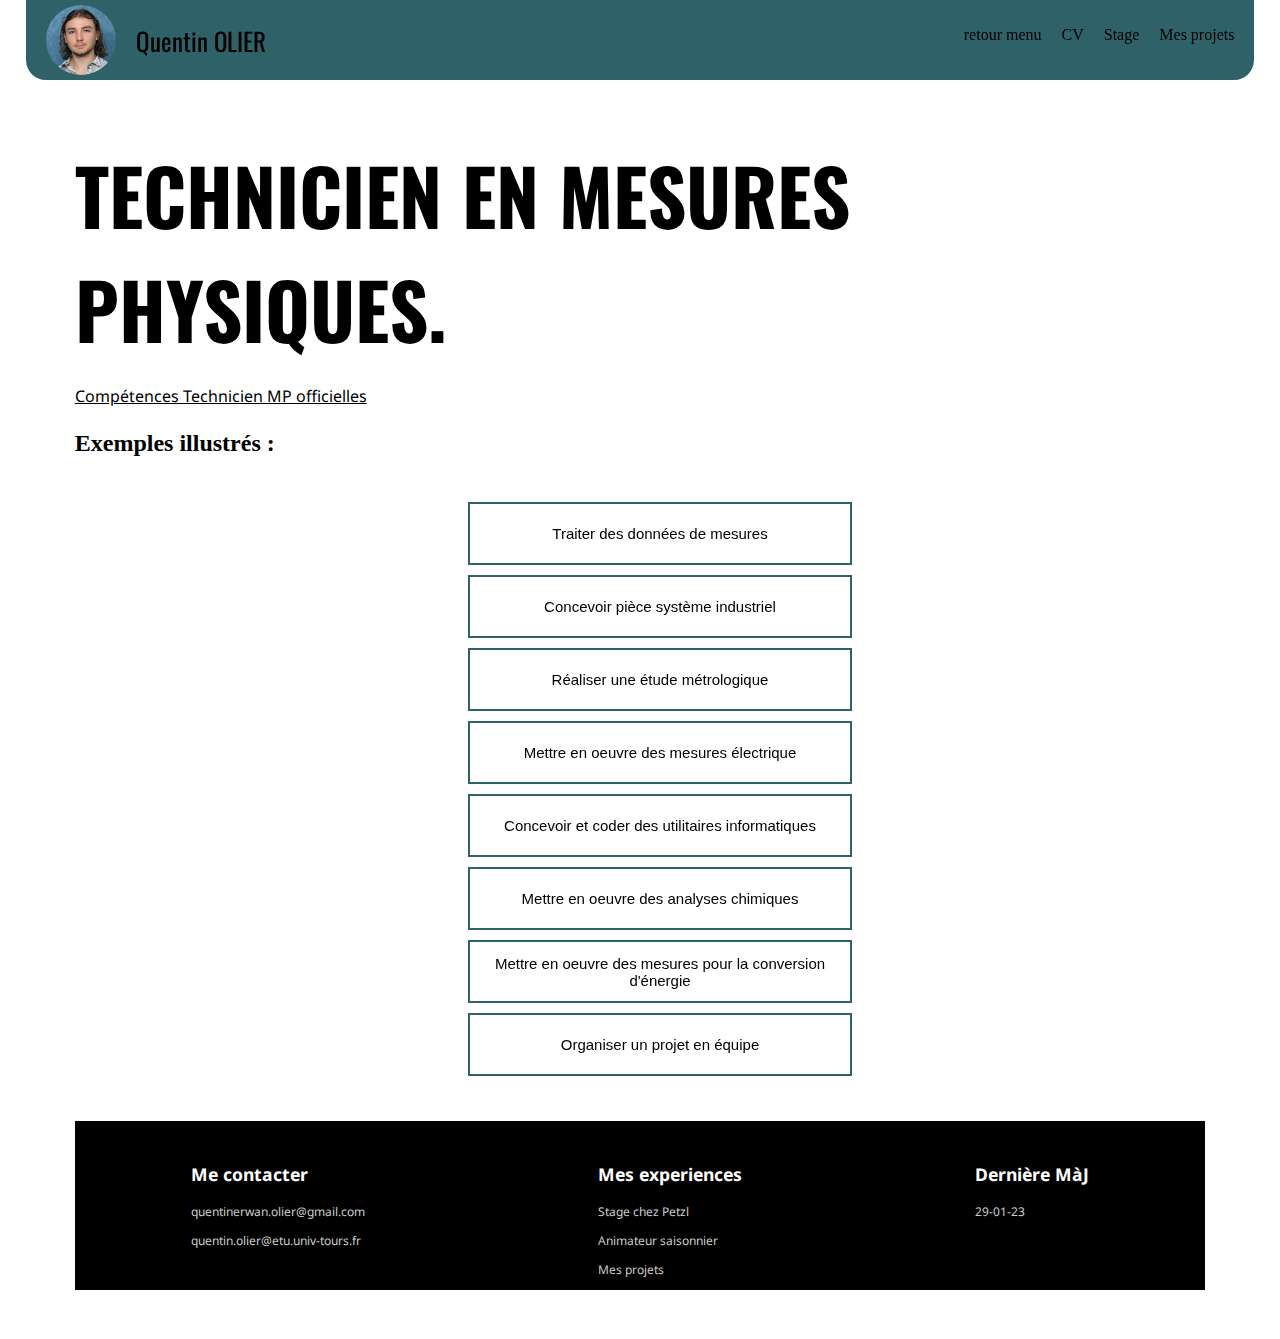
<file: Competences_tech_mp - Copie.html>
<!DOCTYPE html>
<html lang="fr">
    <head>
        <meta name="viewport" content="width=device-width, initial-scale=1.0">
        <title>Portfolio Quentin OLIER</title>
        <link rel="stylesheet" href="css/style.css">
        <script src="./popup.js" defer></script>
        <meta charset="UTF-8">
        <meta http-equiv="X-UA-Compatible" content="IE=edge">
        <!-- Swiper CSS -->
        <link rel="stylesheet" href="css/swiper-bundle.min.css">    
        <link rel="shortcut icon" type="image/jpg" href="images/pp3.jpg"/>        
    </head>

    
    <body>
        <nav>
            <div class="profil">
                <img src="images/pp.jpg" alt="photo de profil"/></img>
                <h1>Quentin OLIER</h1>
            </div>
            
            <ul>
                <a href="index.html"><li>retour menu</li></a>
                <a href="images/CV-Petzl.pdf"><li>CV</li></a>
                <a ><li>Stage</li></a>
                <a href=""><li>Mes projets 
                    <ul class="menu-projet">
                        <a href="Projet1.html"><li>Projet 1</li></a>
                        <a href="Projet2.html"><li>Projet 2</li></a>
                        <a href="Projet3.html"><li>Projet 3</li></a>
                    </ul>
                </li></a>

            </ul>
        </nav>
        <nav2>
            <img src="images/menu-button.jpg" alt="barre nav mobile" class="menu-nav-mobil">
            <div  class="nav-link">   
                <ul>
                    <a href="index.html"><li>Retour menu</li></a>
                    <a href="images/CV-Petzl.pdf"><li>CV</li></a>
                    <a href=""><li>Mes projets 
                        <ul class="menu-projet">
                            <a href="Projet1.html"><li>-Projet 1</li></a>
                            <a href="Projet2.html"><li>-Projet 2</li></a>
                            <a href="Projet3.html"><li>-Projet 3</li></a>
                        </ul>                    
                    </li></a>
                </ul>
            </div>
        </nav2>
        <section class="page-content">
            <header>
                <h1>Technicien en Mesures Physiques.</h1>
                <p><a href="images/Competences_MP.pdf"> <u>Compétences Technicien MP officielles</u></a></p>
                <h2>Exemples illustrés : </h2>
                </header>
                <div class="button-competence">
                <button data-popup-ref="monPopup">Traiter des données de mesures</button>
                <button data-popup-ref="monPopup2">Concevoir pièce système industriel</button>
                <button data-popup-ref="monPopup3">Réaliser une étude métrologique</button>
                <button data-popup-ref="monPopup4">Mettre en oeuvre des mesures électrique</button>
                <button data-popup-ref="monPopup5">Concevoir et coder des utilitaires informatiques</button>
                <button data-popup-ref="monPopup6">Mettre en oeuvre des analyses chimiques</button>
                <button data-popup-ref="monPopup7">Mettre en oeuvre des mesures pour la conversion d'énergie</button>
                <button data-popup-ref="monPopup8">Organiser un projet en équipe</button>
                </div>

                <div class="popup" data-popup-id="monPopup">
                    <div class="popup-content">
                      <div class="popup-header">
                        <div class="title">Traiter des données de mesures</div>
                        <span class="btn-close" data-dismiss-popup> &times; </span>
                      </div>
                      <div class="popup-body">
                        <h1>Programmation sous R</h1>
                        <p>CR du TP Exam métrologie rédigé sous R et markdown.
                          Traitement statistique de données et CR automatiquement édité sur une page HTML avec sommaire automatique. Calcul de régréssion linéaire, Incertitudes, résidus etc...
                        </p>
                        <img src="/images/CR_TP_exam_metro.png" width=100%>
                        <h1>Traitement de données sous Excel</h1>
                        <p>Tracer de la concentration en fonction de la viscosité pour déterminer la zone utile d'un liquide de rinçage pour lave-vaisselle</p>
                        <img src="/images/Zone utile liquide de rinçage.png" width=100%>
                      </div>
                    </div>
                  </div>

                  <div class="popup" data-popup-id="monPopup2">
                    <div class="popup-content">
                      <div class="popup-header">
                        <div class="title">Concevoir pièce système industriel</div>
                        <span class="btn-close" data-dismiss-popup> &times; </span>
                      </div>
                      <div class="popup-body">
                        <h1>Projet 3 - Spectromètre</h1>
                        <p>Modelisation du spectromètre avant découpe laser du boitier.</p>
                        <img src="/images/Portfolio- OLIER Quentin.png" width=100%>
                        <h1>Conception assistée par ordinateur</h1>
                        <p>Conception assitée par ordinateur d'un circuit imprimé pour le projet 3. Insertion d'un bouton, led et résistances</p>
                        <img src="/images/CAO.jpg" width=100%>
                      </div>
                    </div>
                  </div>

                  <div class="popup" data-popup-id="monPopup3">
                    <div class="popup-content">
                      <div class="popup-header">
                        <div class="title">Réaliser une étude métrologique</div>
                        <span class="btn-close" data-dismiss-popup> &times; </span>
                      </div>
                      <div class="popup-body">
                        <h1>Projet 3</h1>
                        <p>Etude métrologique des capteurs (en cours)</p>
                        <!--<img src="/images/" width=100%>-->
                        <h1>Test statistiques TP Exam métro</h1>
                        <p>Test de vérification linéarité d'une droite avec la répartitions des résidus codé sur R. Autres test sur R : Shapiro-Whilk; Levene; Bartlett; comparaison de moyennes de Student </p>
                        <img src="/images/Residus.png" width=100%>
                      </div>
                    </div>
                  </div>

                  <div class="popup" data-popup-id="monPopup4">
                    <div class="popup-content">
                      <div class="popup-header">
                        <div class="title">Mettre en oeuvre des mesures électrique</div>
                        <span class="btn-close" data-dismiss-popup> &times; </span>
                      </div>
                      <div class="popup-body">
                        <h1>Traitement de signal</h1>
                        <p>Montage électrique de 2 A0 et 2 filtyre passe-bas pour traiter un signal et optimser son utilisation.

                        </p>
                        <img src="/images/AOs+filtres.jpg" width=100%>
                        <h1>Environnement Panneau solaire</h1> 
                        <p>CR TP</p>
                        <!--<img src="/images/" width=100%>-->
                      </div>
                    </div>
                  </div>

                  <div class="popup" data-popup-id="monPopup5">
                    <div class="popup-content">
                      <div class="popup-header">
                        <div class="title">Concevoir et coder des utilitaires informatiques</div>
                        <span class="btn-close" data-dismiss-popup> &times; </span>
                      </div>
                      <div class="popup-body">
                        <h1>Projet 3 - Spectromètre : commande</h1>
                        <p>Interface de commande et réception des résultats: codé en python et exporter sous la forme d'un logiciel en .exe</p>
                        <img src="/images/logiciel.png" width=100%>
                        <h1>Tracé de diagramme de BODE Automatique</h1>
                        <p>Tracer de Diagramme de BODE via LabView et pilotage d'un GBF et Oscilloscope. Répondre à un chaier des charges aevc les attentes du client : sous-VI, interface graphique</p>
                        <img src="/images/Labview.jpg" width=100%>
                      </div>
                    </div>
                  </div>

                  <div class="popup" data-popup-id="monPopup6">
                    <div class="popup-content">
                      <div class="popup-header">
                        <div class="title">Mettre en oeuvre des analyses chimiques</div>
                        <span class="btn-close" data-dismiss-popup> &times; </span>
                      </div>
                      <div class="popup-body">
                        <h1>Projet 3 - Spectromètre : Dosage nitrites</h1>
                        <p>Analyses des ions nitrites dans l'eau de la LOIRE. Concentrations faible dosage par colorimetrie indirecte. Utilisation de réactif de Griess.</p>
                        <img src="/images/Gamme_nitrites.jpg" width=100%>
                        <h1>Rédaction protocole dosage des ions nitrates</h1>
                        <p>En s'appuyant sur la norme ISO 7890-3:1988. Nous avons rédiger un protocole de mesure pour évaluer la concentration en ions nitrates dans la LOIRE. Puis nous avons tester ce protocle pour construire une gamme d'étalonnage. </p>
                        <img src="/images/dosage_nitrates.png" width=100%>
                      </div>
                    </div>
                  </div>

                  <div class="popup" data-popup-id="monPopup7">
                    <div class="popup-content width=100%></div>tent">
                      <div class="popup-header">
                        <div class="title">Mettre en oeuvre des mesures pour la conversion d'énergie</div>
                        <span class="btn-close" data-dismiss-popup> &times; </span>
                      </div>
                      <div class="popup-body">
                        <h1>Projet éolien</h1>
                        <p>Présentation d'un projet d'implatation éolien pour un village autonome en énergie. Traitement de données issu de la station méteo de l'aeroport le plus proche. Estimation des couts, impact envrionnemental, rentabilité.</p>
                        <img src="/images/analyse_donnee_vent.png" width=100%>
                        <h1>Stockage de l'énergie</h1>
                        <p>Recharge de batterie 12V avec des panneau solaire. Etude du rendement max selon la disposition.</p>
                        <!--<img src="/images/" width=100%>-->
                      </div> 
                    </div>
                  </div>

                  <div class="popup" data-popup-id="monPopup8">
                    <div class="popup-content">
                      <div class="popup-header">
                        <div class="title">Organiser un projet en équipe</div>
                        <span class="btn-close" data-dismiss-popup> &times; </span>
                      </div>
                      <div class="popup-body">
                        <h1>Projet 3 - Spectromètre</h1>
                        <p>Gestion du projet Spectro actualisé.</p>
                        <img src="/images/management.png" width=100%>
                        <h1>Projet 1 - Balançoire et mesure de position</h1>
                        <p>Organisation prévisionnel du projet avec les dead-lines, contraintes et répartition des tâches</p>
                        <img src="/images/SAE1.8-projet-equipe.jpg" width=100%>
                      </div>
                    </div>
                  </div>

                  <footer>
                    <div class="column">
                        <h3>Me contacter</h3>
                        <p>quentinerwan.olier@gmail.com</p>
                        <p>quentin.olier@etu.univ-tours.fr</p>
                    </div>
                    <div class="column">
                        <h3>Mes experiences</h3>
                        <p>Stage chez Petzl</p>
                        <p>Animateur saisonnier</p>
                        <p>Mes projets</p>
                    </div>
                    <div class="column">
                        <h3>Dernière MàJ</h3>
                        <p>29-01-23</p>
                    </div>
                </footer>
            </body>
</file>
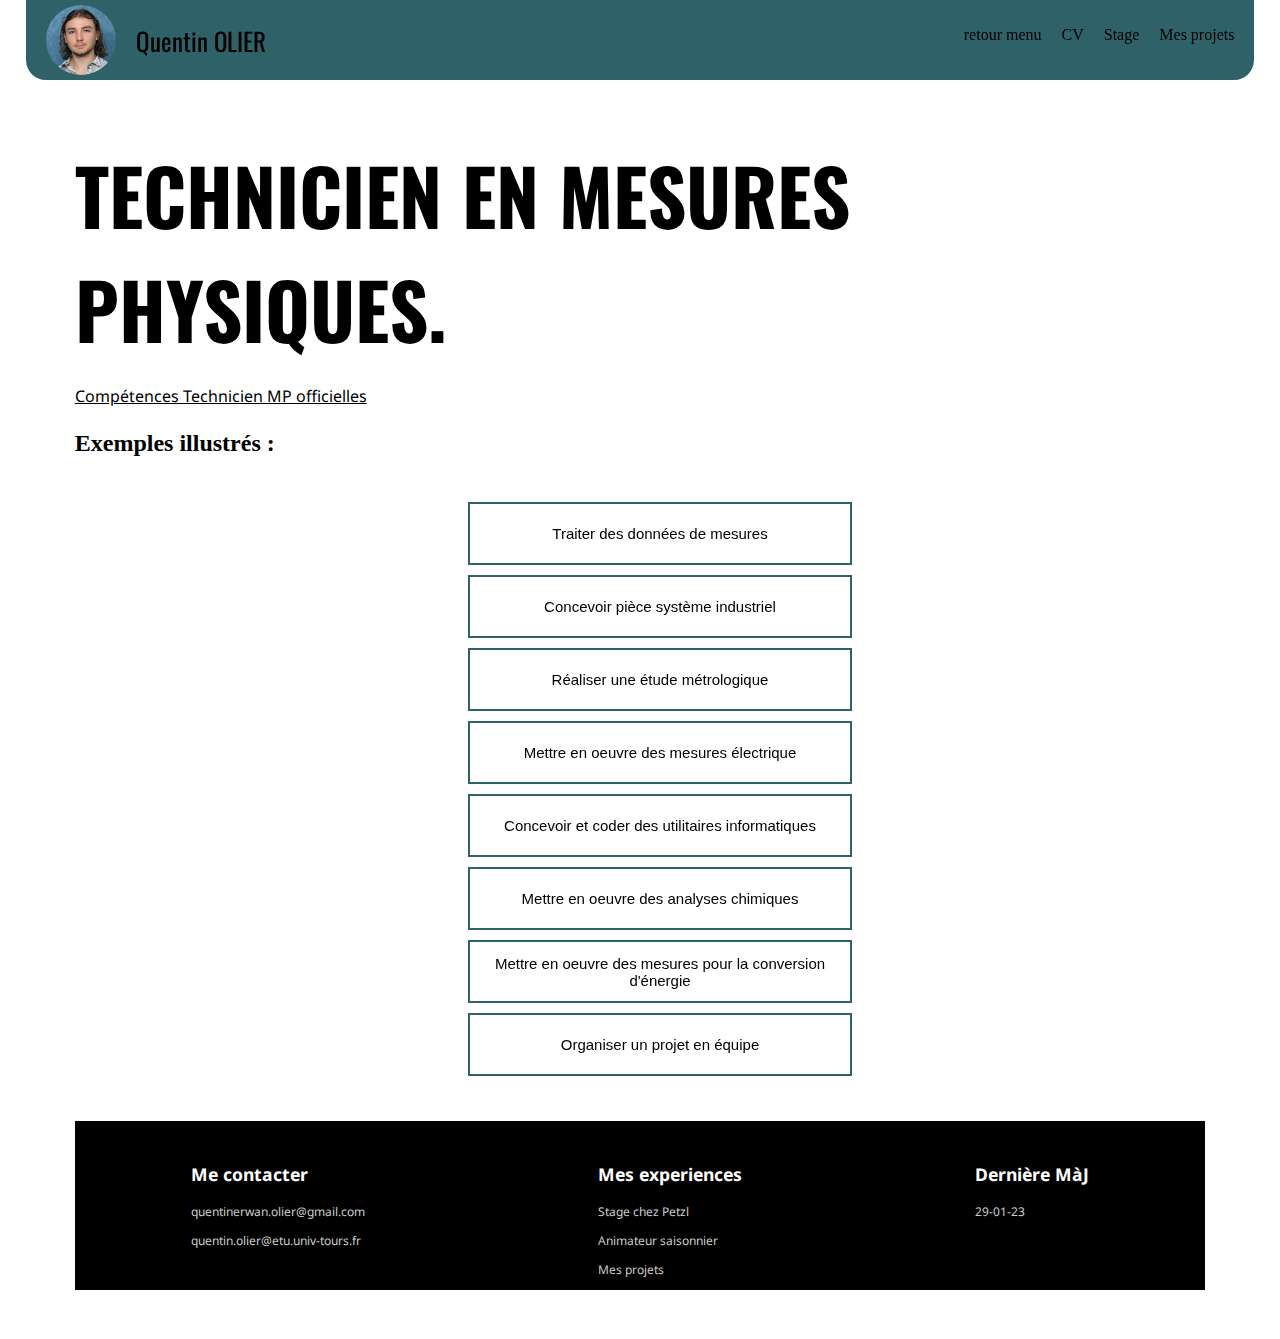
<file: Competences_tech_mp.html>
<!DOCTYPE html>
<html lang="fr">
    <head>
        <meta name="viewport" content="width=device-width, initial-scale=1.0">
        <title>Portfolio Quentin OLIER</title>
        <link rel="stylesheet" href="style.css">
        <script src="./popup.js" defer></script>
        <meta charset="UTF-8">
        <meta http-equiv="X-UA-Compatible" content="IE=edge">
        <!-- Swiper CSS -->
        <link rel="stylesheet" href="css/swiper-bundle.min.css">            
    </head>

    
    <body>
        <nav>
            <div class="profil">
                <img src="images/pp.jpg" alt="photo de profil"/></img>
                <h1>Quentin OLIER</h1>
            </div>
            
            <ul>
                <a href="index.html"><li>retour menu</li></a>
                <a href="images/CV-Petzl.pdf"><li>CV</li></a>
                <a ><li>Stage</li></a>
                <a href=""><li>Mes projets 
                    <ul class="menu-projet">
                        <a href="Projet1.html"><li>Projet 1</li></a>
                        <a href="Projet2.html"><li>Projet 2</li></a>
                        <a href="Projet3.html"><li>Projet 3</li></a>
                    </ul>
                </li></a>

            </ul>
        </nav>
        <nav2>
            <img src="images/menu-button.jpg" alt="barre nav mobile" class="menu-nav-mobil">
            <div  class="nav-link">   
                <ul>
                    <a href="index.html"><li>Retour menu</li></a>
                    <a href="images/CV-Petzl.pdf"><li>CV</li></a>
                    <a href=""><li>Mes projets 
                        <ul class="menu-projet">
                            <a href="Projet1.html"><li>-Projet 1</li></a>
                            <a href="Projet2.html"><li>-Projet 2</li></a>
                            <a href="Projet3.html"><li>-Projet 3</li></a>
                        </ul>                    
                    </li></a>
                </ul>
            </div>
        </nav2>
        <section class="page-content">
            <header>
                <h1>Technicien en Mesures Physiques.</h1>
                <p><a href="images/Competences_MP.pdf"> <u>Compétences Technicien MP officielles</u></a></p>
                <h2>Exemples illustrés : </h2>
                </header>
                <div class="button-competence">
                <button data-popup-ref="monPopup">Traiter des données de mesures</button>
                <button data-popup-ref="monPopup2">Concevoir pièce système industriel</button>
                <button data-popup-ref="monPopup3">Réaliser une étude métrologique</button>
                <button data-popup-ref="monPopup4">Mettre en oeuvre des mesures électrique</button>
                <button data-popup-ref="monPopup5">Concevoir et coder des utilitaires informatiques</button>
                <button data-popup-ref="monPopup6">Mettre en oeuvre des analyses chimiques</button>
                <button data-popup-ref="monPopup7">Mettre en oeuvre des mesures pour la conversion d'énergie</button>
                <button data-popup-ref="monPopup8">Organiser un projet en équipe</button>
                </div>

                <div class="popup" data-popup-id="monPopup">
                    <div class="popup-content">
                      <div class="popup-header">
                        <div class="title">Traiter des données de mesures</div>
                        <span class="btn-close" data-dismiss-popup> &times; </span>
                      </div>
                      <div class="popup-body">
                        <h1>Programmation sous R</h1>
                        <p>CR du TP Exam métrologie rédigé sous R et markdown.
                          Traitement statistique de données et CR automatiquement édité sur une page HTML avec sommaire automatique. Calcul de régréssion linéaire, Incertitudes, résidus etc...
                        </p>
                        <img src="/images/CR_TP_exam_metro.png" width=100%>
                        <h1>Traitement de données sous Excel</h1>
                        <p>Tracer de la concentration en fonction de la viscosité pour déterminer la zone utile d'un liquide de rinçage pour lave-vaisselle</p>
                        <img src="/images/Zone utile liquide de rinçage.png" width=100%>
                      </div>
                    </div>
                  </div>

                  <div class="popup" data-popup-id="monPopup2">
                    <div class="popup-content">
                      <div class="popup-header">
                        <div class="title">Concevoir pièce système industriel</div>
                        <span class="btn-close" data-dismiss-popup> &times; </span>
                      </div>
                      <div class="popup-body">
                        <h1>Projet 3 - Spectromètre</h1>
                        <p>Modelisation du spectromètre avant découpe laser du boitier.</p>
                        <img src="/images/Portfolio- OLIER Quentin.png" width=100%>
                        <h1>TP CAO</h1>
                        <p>Conception assitée par ordinateur d'un circuit imprimé avec AO, résistance, LEDs et alimentation.</p>
                        <img src="/images/SAE1.4-CAO.jpg" width=100%>
                      </div>
                    </div>
                  </div>

                  <div class="popup" data-popup-id="monPopup3">
                    <div class="popup-content">
                      <div class="popup-header">
                        <div class="title">Réaliser une étude métrologique</div>
                        <span class="btn-close" data-dismiss-popup> &times; </span>
                      </div>
                      <div class="popup-body">
                        <h1>Projet 3</h1>
                        <p>Etude métrologique des capteurs</p>
                        <h1>Test statistiques TP Exam métro</h1>
                        <p>test résidus</p>
                      </div>
                    </div>
                  </div>

                  <div class="popup" data-popup-id="monPopup4">
                    <div class="popup-content">
                      <div class="popup-header">
                        <div class="title">Mettre en oeuvre des mesures électrique</div>
                        <span class="btn-close" data-dismiss-popup> &times; </span>
                      </div>
                      <div class="popup-body">
                        <h1>TP Elec AO et flitres</h1>
                        <p>photo montage avec 2 AO et passe bas</p>
                        <h1>TP Environnement Panneau solaire</h1> 
                        <p>CR TP</p>
                      </div>
                    </div>
                  </div>

                  <div class="popup" data-popup-id="monPopup5">
                    <div class="popup-content">
                      <div class="popup-header">
                        <div class="title">Concevoir et coder des utilitaires informatiques</div>
                        <span class="btn-close" data-dismiss-popup> &times; </span>
                      </div>
                      <div class="popup-body">
                        <h1>Projet 3 - Spectromètre</h1>
                        <p>Interface web d'initialisation du programme et retour résultats</p>
                        <h1>Projet LabView</h1>
                        <p>Tracer de Diagramme de BODE via LabView et communication entre instruments</p>
                      </div>
                    </div>
                  </div>

                  <div class="popup" data-popup-id="monPopup6">
                    <div class="popup-content">
                      <div class="popup-header">
                        <div class="title">Mettre en oeuvre des analyses chimiques</div>
                        <span class="btn-close" data-dismiss-popup> &times; </span>
                      </div>
                      <div class="popup-body">
                        <h1>Projet 3 - Spectromètre</h1>
                        <p>Analyses des ions nitrites</p>
                        <h1>Projet environnement</h1>
                        <p>Analyses des ions nitrates</p>
                      </div>
                    </div>
                  </div>

                  <div class="popup" data-popup-id="monPopup7">
                    <div class="popup-content">
                      <div class="popup-header">
                        <div class="title">Mettre en oeuvre des mesures pour la conversion d'énergie</div>
                        <span class="btn-close" data-dismiss-popup> &times; </span>
                      </div>
                      <div class="popup-body">
                        <h1>Projet éolien</h1>
                        <p>Diapo présentation</p>
                        <h1>TP environnement Panneau solaire</h1>
                        <p>TP Recharger des batterie via panneau solaire + onduleur pour alimentation</p>
                      </div>
                    </div>
                  </div>

                  <div class="popup" data-popup-id="monPopup8">
                    <div class="popup-content">
                      <div class="popup-header">
                        <div class="title">Organiser un projet en équipe</div>
                        <span class="btn-close" data-dismiss-popup> &times; </span>
                      </div>
                      <div class="popup-body">
                        <h1>Projet 3 - Spectromètre</h1>
                        <p>Rendu Gestion de projet</p>
                        <h1>Projet 1 - Balançoire et mesure de position</h1>
                        <p>Digramme Ishikawa</p>
                      </div>
                    </div>
                  </div>

                  <footer>
                    <div class="column">
                        <h3>Me contacter</h3>
                        <p>quentinerwan.olier@gmail.com</p>
                        <p>quentin.olier@etu.univ-tours.fr</p>
                    </div>
                    <div class="column">
                        <h3>Mes experiences</h3>
                        <p>Stage chez Petzl</p>
                        <p>Animateur saisonnier</p>
                        <p>Mes projets</p>
                    </div>
                    <div class="column">
                        <h3>Dernière MàJ</h3>
                        <p>29-01-23</p>
                    </div>
                </footer>
            </body>
</file>
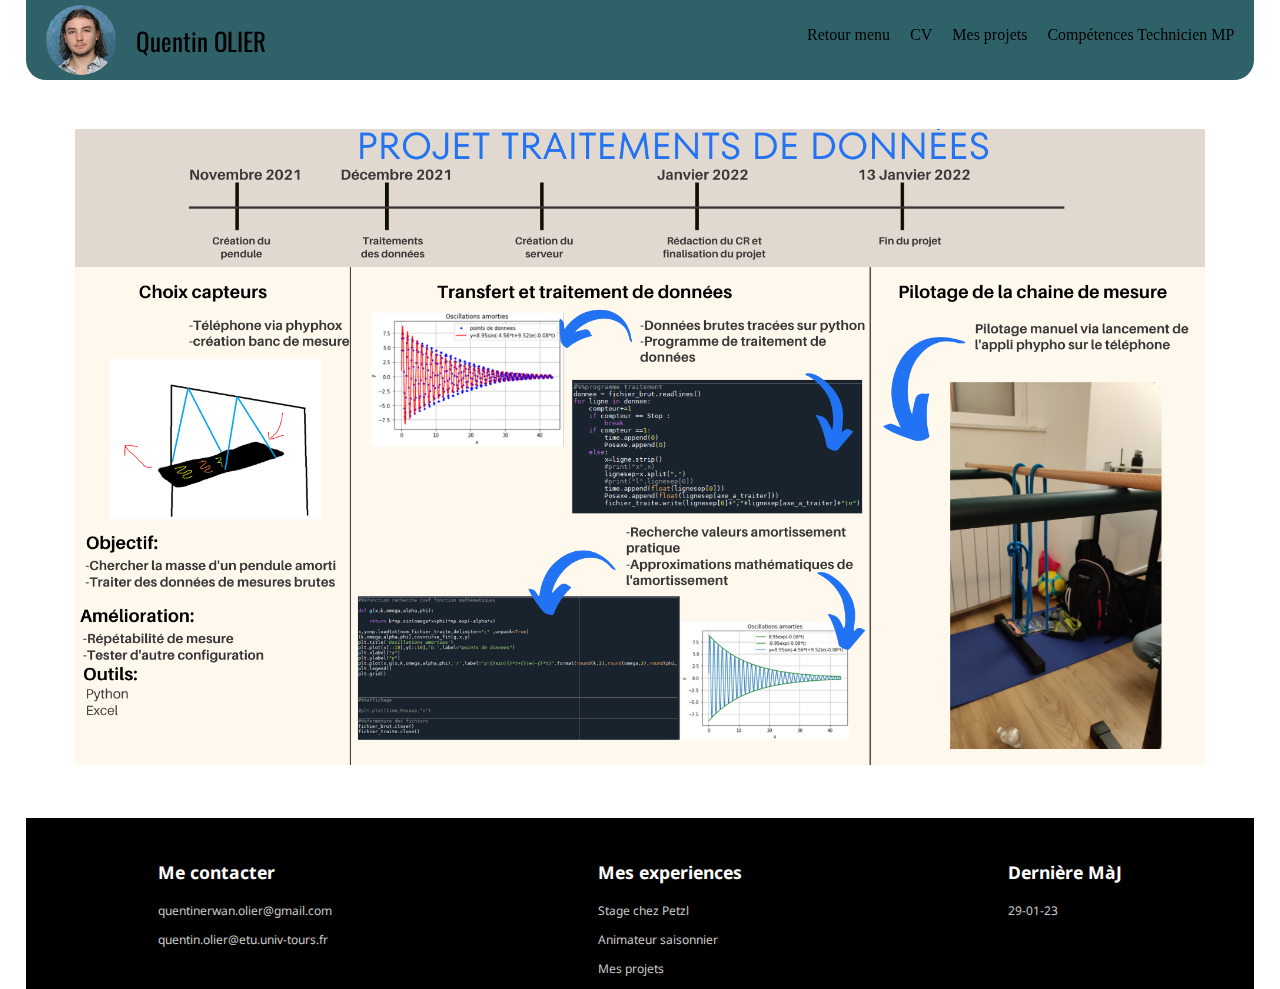
<file: Projet1.html>
<!DOCTYPE html>
<html lang="fr">
    <head>
        <meta name="viewport" content="width=device-width, initial-scale=1.0">
        <title>Projet 1</title>
        <link rel="stylesheet" href="css/style.css">
        <meta charset="UTF-8">
        <meta http-equiv="X-UA-Compatible" content="IE=edge">
        <link rel="shortcut icon" type="image/jpg" href="images/pp3.jpg"/>
    </head>
    <body>
        <nav>
            <div class="profil">
                <img src="images/pp.jpg" alt="photo de profil"/></img>
                <h1>Quentin OLIER</h1>
            </div>
            
            <ul>
                <a href="index.html"><li>Retour menu</li></a>
                <a href="images/CV-Petzl.pdf"><li>CV</li></a>
                <a href=""><li>Mes projets 
                    <ul class="menu-projet">
                        <a href="Projet1.html"><li>Projet 1</li></a>
                        <a href="Projet2.html"><li>Projet 2</li></a>
                        <a href="Projet3.html"><li>Projet 3</li></a>
                    </ul>
                </li></a>
                <a href="Competences_tech_mp.html"><li>Compétences Technicien MP</li></a>
            </ul>
        </nav>
        <nav2>
            <img src="images/menu-button.jpg" alt="barre nav mobile" class="menu-nav-mobil">
            <div  class="nav-link">   
                <ul>
                    <a href="index.html"><li>Retour menu</li></a>
                    <a href="images/CV-Petzl.pdf"><li>CV</li></a>
                    <a href=""><li>Mes projets 
                        <ul class="menu-projet">
                            <a href="Projet1.html"><li>-Projet 1</li></a>
                            <a href="Projet2.html"><li>-Projet 2</li></a>
                            <a href="Projet3.html"><li>-Projet 3</li></a>
                        </ul>                    
                    </li></a>
                    <a href="Competences_tech_mp.html"><li>Compétences Technicien MP</li></a>
                </ul>
            </div>
        </nav2>
        <section class="page-content">
            <section class="presentation-image">
                <img src="images/Portfolio canva- OLIER Quentin/4.png" alt="python" height="auto" width="100%">
            </section> 
        </section>
        <footer>
            <div class="column">
                <h3>Me contacter</h3>
                <p>quentinerwan.olier@gmail.com</p>
                <p>quentin.olier@etu.univ-tours.fr</p>
            </div>
            <div class="column">
                <h3>Mes experiences</h3>
                <p>Stage chez Petzl</p>
                <p>Animateur saisonnier</p>
                <p>Mes projets</p>
            </div>
            <div class="column">
                <h3>Dernière MàJ</h3>
                <p>29-01-23</p>
            </div>
        </footer>
    </body>
    <script>
        const barrenav = document.querySelector(".menu-nav-mobil")
        const navLinks = document.querySelector(".nav-link")
 
        barrenav.addEventListener('click',()=>{
        navLinks.classList.toggle('mobile-menu')
        })
    </script>
</html>
</file>
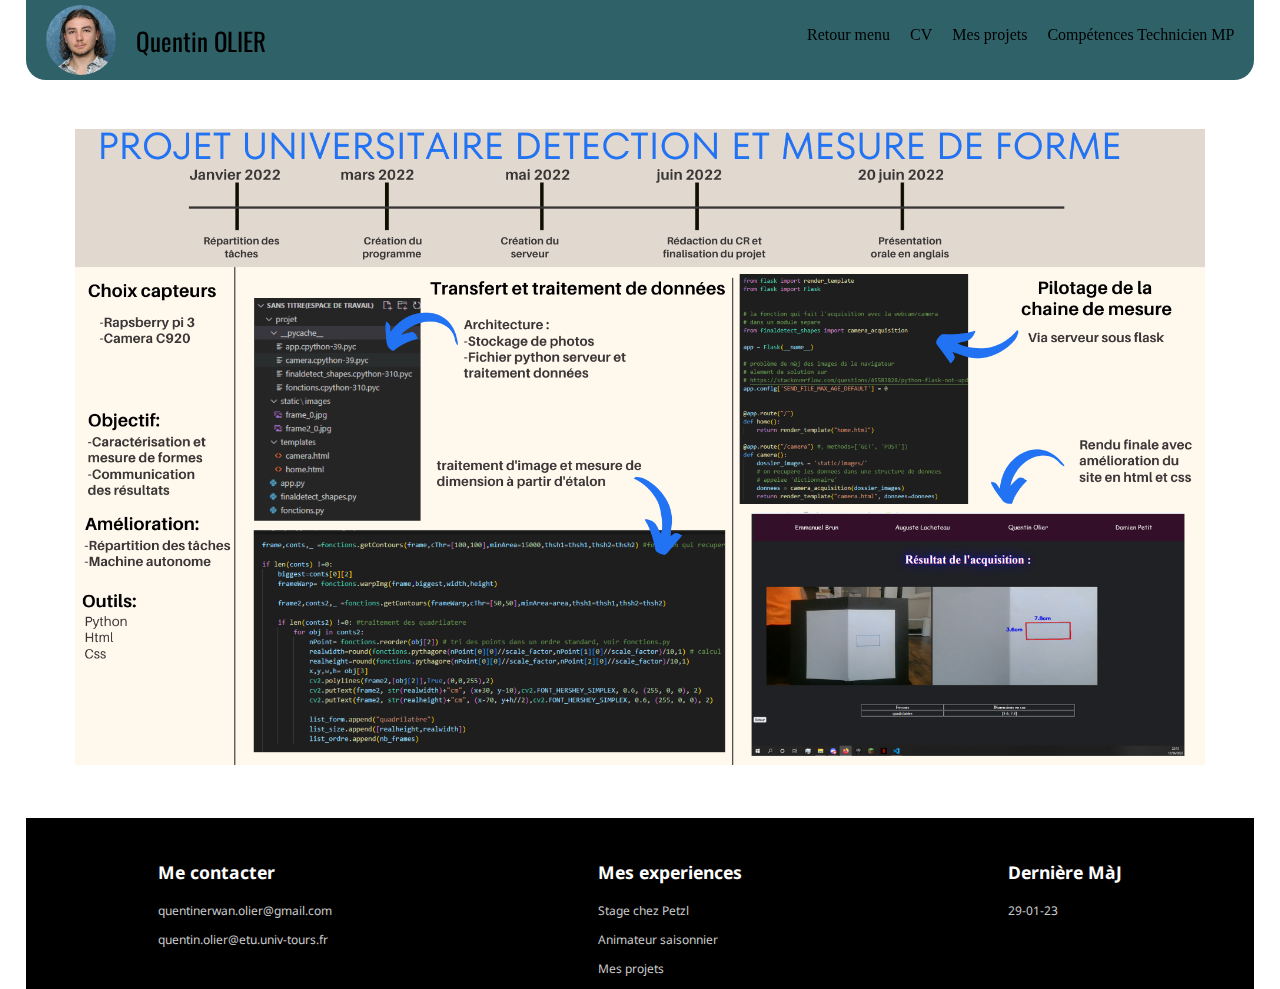
<file: Projet2.html>
<!DOCTYPE html>
<html lang="fr">
    <head>
        <meta name="viewport" content="width=device-width, initial-scale=1.0">
        <title>Projet 2</title>
        <link rel="stylesheet" href="css/style.css">
        <meta charset="UTF-8">
        <meta http-equiv="X-UA-Compatible" content="IE=edge">
        <link rel="shortcut icon" type="image/jpg" href="images/pp3.jpg"/>
    </head>
    <body>
        <nav>
            <div class="profil">
                <img src="images/pp.jpg" alt="photo de profil"/></img>
                <h1>Quentin OLIER</h1>
            </div>
            
            <ul>
                <a href="index.html"><li>Retour menu</li></a>
                <a href="images/CV-Petzl.pdf"><li>CV</li></a>
                <a href=""><li>Mes projets 
                    <ul class="menu-projet">
                        <a href="Projet1.html"><li>Projet 1</li></a>
                        <a href="Projet2.html"><li>Projet 2</li></a>
                        <a href="Projet3.html"><li>Projet 3</li></a>
                    </ul>
                </li></a>
                <a href="Competences_tech_mp.html"><li>Compétences Technicien MP</li></a>
            </ul>
        </nav>
        <nav2>
            <img src="images/menu-button.jpg" alt="barre nav mobile" class="menu-nav-mobil">
            <div  class="nav-link">   
                <ul>
                    <a href="index.html"><li>Retour menu</li></a>
                    <a href="images/CV-Petzl.pdf"><li>CV</li></a>
                    <a href=""><li>Mes projets 
                        <ul class="menu-projet">
                            <a href="Projet1.html"><li>-Projet 1</li></a>
                            <a href="Projet2.html"><li>-Projet 2</li></a>
                            <a href="Projet3.html"><li>-Projet 3</li></a>
                        </ul>                    
                    </li></a>
                    <a href="Competences_tech_mp.html"><li>Compétences Technicien MP</li></a>
                </ul>
            </div>
        </nav2>
        <section class="page-content">
 
            <section class="presentation-image">
                <img src="images/Portfolio canva- OLIER Quentin/3.png" alt="python" height="auto" width="100%">
            </section> 
        </section>
        <footer>
            <div class="column">
                <h3>Me contacter</h3>
                <p>quentinerwan.olier@gmail.com</p>
                <p>quentin.olier@etu.univ-tours.fr</p>
            </div>
            <div class="column">
                <h3>Mes experiences</h3>
                <p>Stage chez Petzl</p>
                <p>Animateur saisonnier</p>
                <p>Mes projets</p>
            </div>
            <div class="column">
                <h3>Dernière MàJ</h3>
                <p>29-01-23</p>
            </div>
        </footer>
    </body>
    <script>
        const barrenav = document.querySelector(".menu-nav-mobil")
        const navLinks = document.querySelector(".nav-link")
 
        barrenav.addEventListener('click',()=>{
        navLinks.classList.toggle('mobile-menu')
        })
    </script>
</html>
</file>
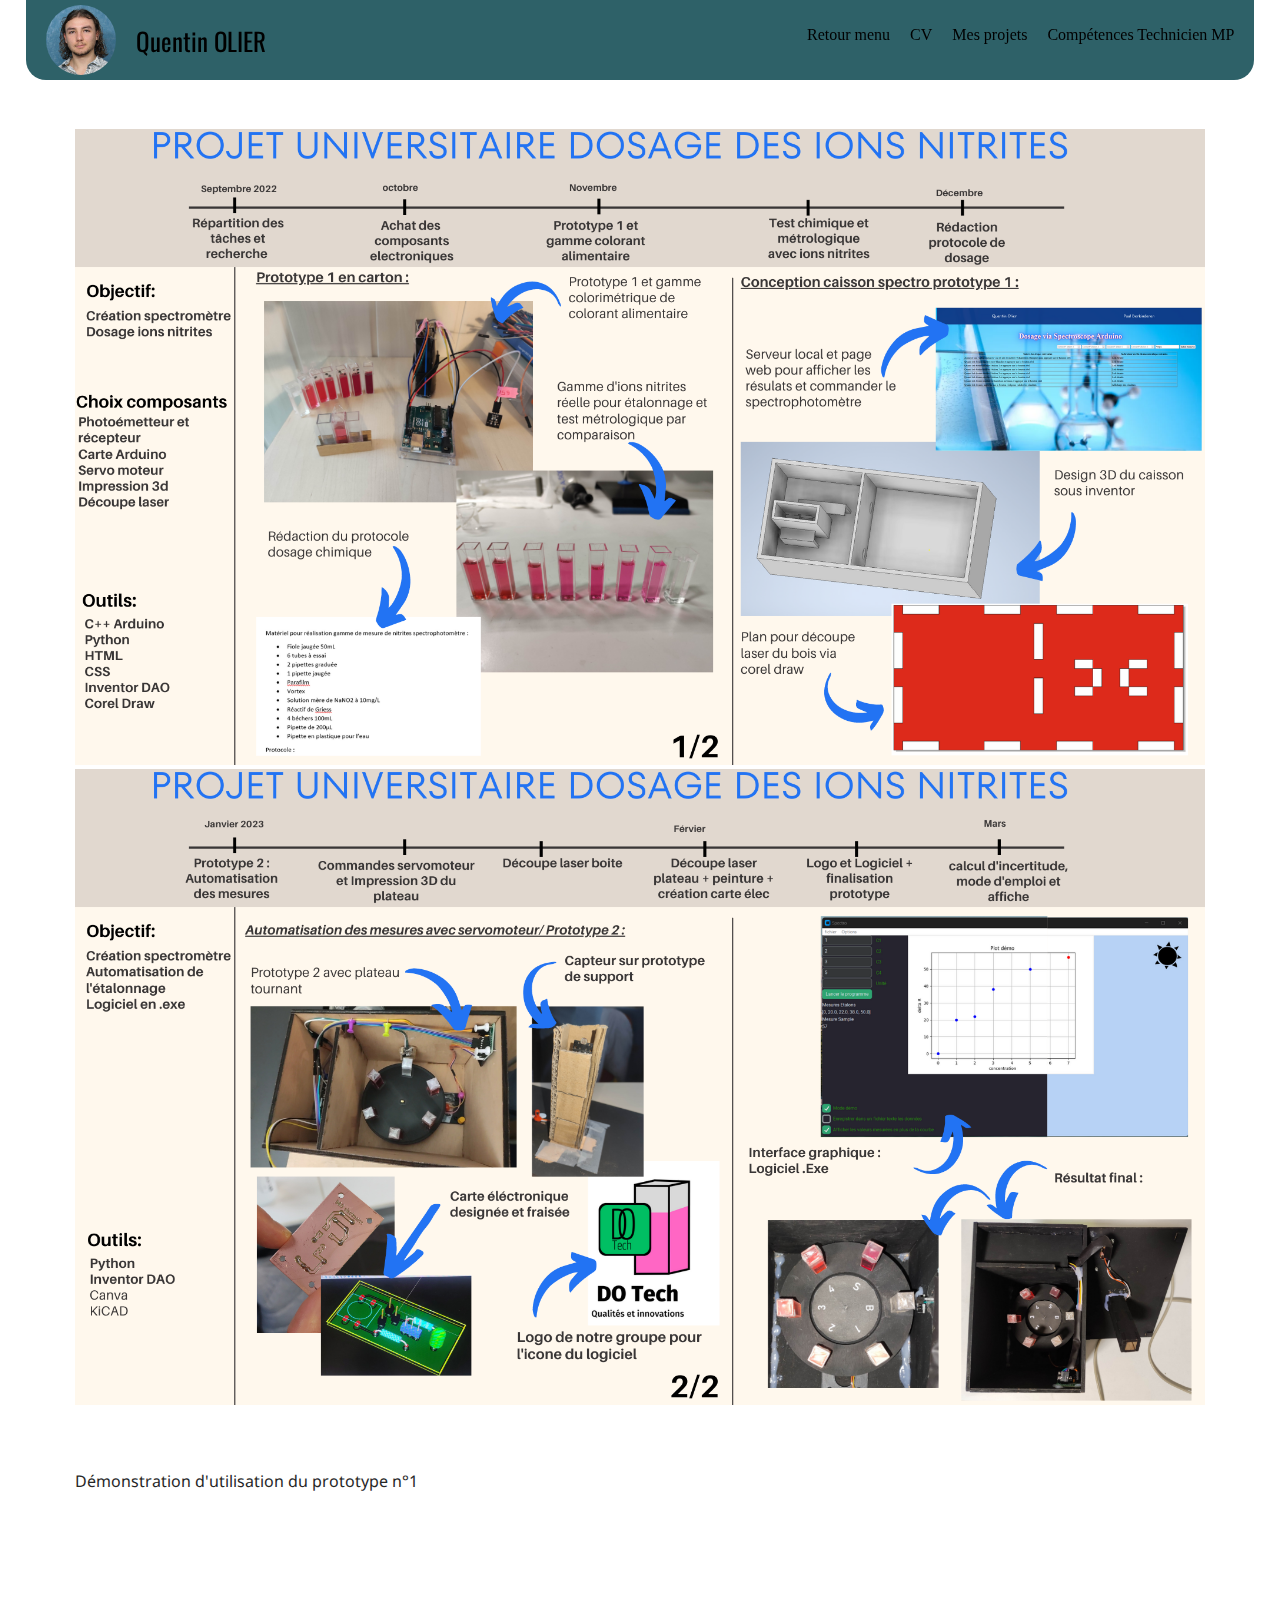
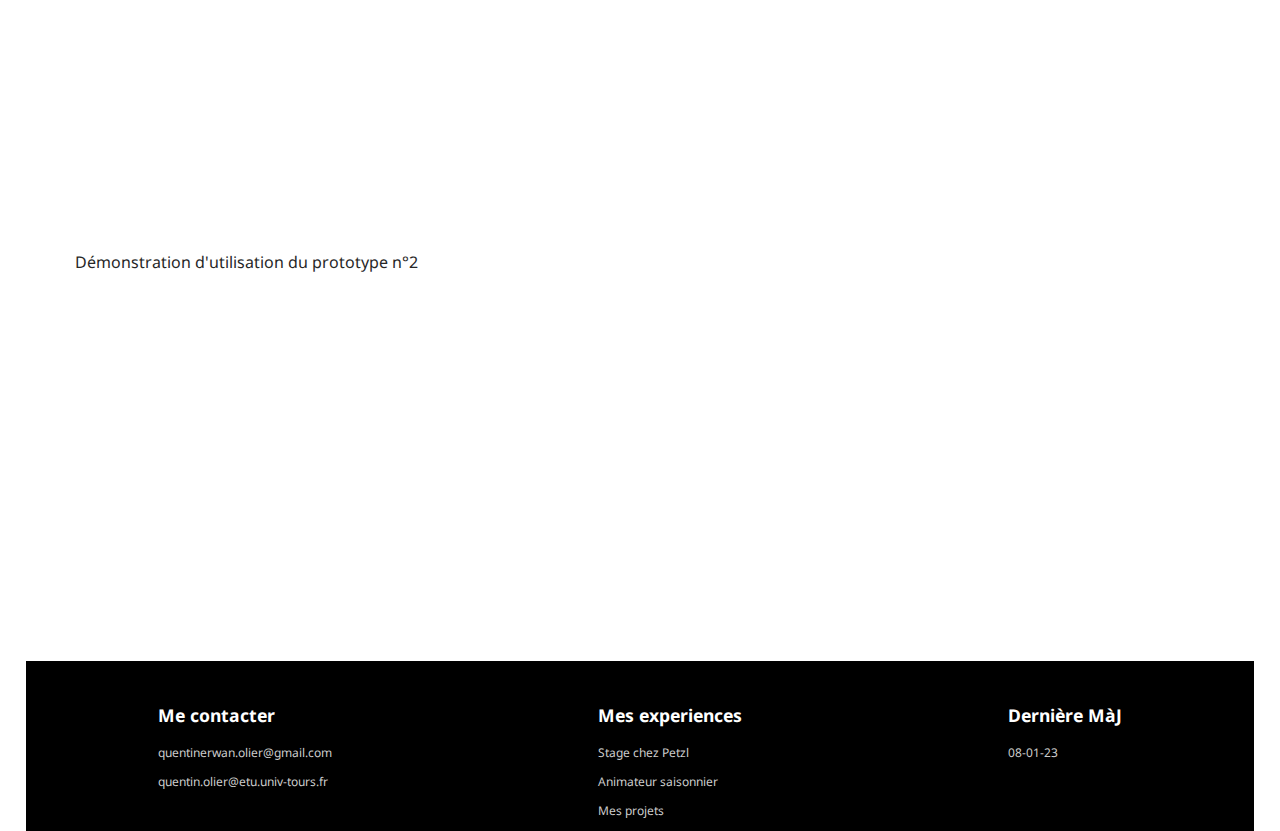
<file: Projet3.html>
<!DOCTYPE html>
<html lang="fr">
    <head>
        <meta name="viewport" content="width=device-width, initial-scale=1.0">
        <title>Projet 3</title>
        <link rel="stylesheet" href="css/style.css">
        <meta charset="UTF-8">
        <meta http-equiv="X-UA-Compatible" content="IE=edge">
        <link rel="shortcut icon" type="image/jpg" href="images/pp3.jpg"/>
    </head>
    <body>
        <nav>
            <div class="profil">
                <img src="images/pp.jpg" alt="photo de profil"/></img>
                <h1>Quentin OLIER</h1>
            </div>
            
            <ul>
                <a href="index.html"><li>Retour menu</li></a>
                <a href="images/CV-Petzl.pdf"><li>CV</li></a>
                <a href=""><li>Mes projets 
                    <ul class="menu-projet">
                        <a href="Projet1.html"><li>Projet 1</li></a>
                        <a href="Projet2.html"><li>Projet 2</li></a>
                        <a href="Projet3.html"><li>Projet 3</li></a>
                    </ul>
                </li></a>
                <a href="Competences_tech_mp.html"><li>Compétences Technicien MP</li></a>
            </ul>
        </nav>
        <nav2>
            <img src="images/menu-button.jpg" alt="barre nav mobile" class="menu-nav-mobil">
            <div  class="nav-link">   
                <ul>
                    <a href="index.html"><li>Retour menu</li></a>
                    <a href="images/CV-Petzl.pdf"><li>CV</li></a>
                    <a href=""><li>Mes projets 
                        <ul class="menu-projet">
                            <a href="Projet1.html"><li>-Projet 1</li></a>
                            <a href="Projet2.html"><li>-Projet 2</li></a>
                            <a href="Projet3.html"><li>-Projet 3</li></a>
                        </ul>                    
                    </li></a>
                    <a href="Competences_tech_mp.html"><li>Compétences Technicien MP</li></a>
                </ul>
            </div>
        </nav2>
        <section class="page-content">
                <section class="presentation-image">
                    <img src="images/Portfolio canva- OLIER Quentin/5.png" alt="schema spectro" height="auto" width="100%">
                    <img src="images/Portfolio canva- OLIER Quentin/6.png" alt="schema spectro" height="auto" width="100%">
                </section>
            <header class="detail-spectro">
                <p>Démonstration d'utilisation du prototype n°1</p>
                <iframe width="560" height="315" src="https://www.youtube.com/embed/WkMRVDj8Gp4" title="YouTube video player" frameborder="0" allow="accelerometer; autoplay; clipboard-write; encrypted-media; gyroscope; picture-in-picture" allowfullscreen></iframe>
                <p>Démonstration d'utilisation du prototype n°2</p>
                <iframe width="560" height="315" src="https://www.youtube.com/embed/nuOmMla_e2k" title="YouTube video player" frameborder="0" allow="accelerometer; autoplay; clipboard-write; encrypted-media; gyroscope; picture-in-picture" allowfullscreen></iframe>
            </header>
 
            
        </section>
        <footer>
            <div class="column">
                <h3>Me contacter</h3>
                <p>quentinerwan.olier@gmail.com</p>
                <p>quentin.olier@etu.univ-tours.fr</p>
            </div>
            <div class="column">
                <h3>Mes experiences</h3>
                <p>Stage chez Petzl</p>
                <p>Animateur saisonnier</p>
                <p>Mes projets</p>
            </div>
            <div class="column">
                <h3>Dernière MàJ</h3>
                <p>08-01-23</p>
            </div>
        </footer>
    </body>
    <script>
        const barrenav = document.querySelector(".menu-nav-mobil")
        const navLinks = document.querySelector(".nav-link")
 
        barrenav.addEventListener('click',()=>{
        navLinks.classList.toggle('mobile-menu')
        })
    </script>
</html>
</file>
<file: css/style.css>
@import url('https://fonts.googleapis.com/css2?family=Noto+Sans:wght@200&family=Oswald:wght@300;400&display=swap');
/* Google Fonts - Poppins */
@import url('https://fonts.googleapis.com/css2?family=Poppins:wght@300;400;500;600&display=swap');





body{
    padding: 0 2% ;
    margin : 0;
    font-family: 'lato', ;
}

/*----------------------------------------popup-------------------------------------------------------*/ 

.button-competence{
display: flex;
flex-direction: column;
align-items: center;
width: 100%;
min-width: 200px;
padding: 20px;
margin: 20px;
}

.button-competence button{
border: 2px solid #2e6168;
background: none;
padding: 5px;
width: 30vw;
min-width: 100px;
height: 7vh;
min-height: 60px;
min-width: 200px;
margin: 5px;
font-size: 15px;
position: relative;
}

.button-competence button:hover{
  cursor : pointer;
}

.button-competence button::before{
content: "";
position: absolute;

width: 0px;
height: 100%;
top: 0px;
left: 0px;
z-index: -1;
transition: .4s linear;
background-color: #2e6168 ;
opacity: 0.5;
}

.button-competence button:hover::before{
width:100% ;

}

* {
  box-sizing: border-box;
}
.popup {
  display: none;
  position: fixed;
  top: 0;
  left: 0;
  width: 100%;
  height: 100%;
  z-index: 1000;
}

.popup.active {
  display: inline-block;
}

.popup-content {
  position: fixed;
  left: 50%;
  top: 5%;
  transform: translateX(-50%);
  height: 640px;
  max-height: 80%;
  min-width: 520px;
  width: 45%;

  display: flex;
  flex-direction: column;
  opacity: 0;
  transition: top 250ms linear, opacity 200ms linear;
}

.popup-content.active {
  opacity: 1;
  top: 10% !important;
}

.popup-header {
  display: flex;
  width: 100%;
  height: 10%;
  align-items: center;
  justify-content: space-between;
  padding: 0 2%;
  background-color: #2e6168;
  color: #eee;
  border-top-left-radius: 20px ;
  border-top-right-radius: 20px ;
  /*border: 1px solid rgb(22, 22, 22);*/
}

.popup-body {
  height: 80%;
  padding: 2%;
  overflow-y: auto;
  background-color: #eee;
  border: 1px solid rgb(22, 22, 22);
}


.btn-close {
  cursor: pointer;
  font-size: 18px;
}

/*----------------------------------------navbar-------------------------------------------------------*/ 

nav {
    display: flex;
    flex-wrap: wrap; 
    justify-content: space-between;
    align-items : center;
    background-color:  #2e6168 ;
    position: sticky;
    top: 0;
    border-bottom-left-radius: 20px ;
    border-bottom-right-radius: 20px ;
    
}

nav .profil {
    display: flex;
    align-items: center;
    
    

}

nav .profil img{
    margin-left: 20px;
    margin-right: 20px;
    margin-top: 5px;
    margin-bottom: 5px;
    width : 70px;
    height : 70px;
    border-radius: 50%;
}

nav h1{
    margin-left: 0px;
    font-size: 25px;
    align-items: left;
    font-weight: normal;
    font-family: 'Oswald', sans-serif;
}

nav ul{
    display :flex;
    list-style-type: none;
    
}

nav ul li {
    margin-right: 20px;
    margin-bottom: 10px;
    cursor: pointer;
    position: relative;
}

nav ul li:hover  .menu-projet{
    display:block;
}

nav ul li .menu-projet{
    display:none;
    position:absolute;
    background-color: #3a7b83;
    margin: 0px;
    padding: 2%;
    border-bottom-left-radius: 5px ;
    border-bottom-right-radius: 5px ;
    
}

nav ul li .menu-projet li{
    margin-bottom: 10px;
    margin-top: 10px;
}

nav ul li .menu-projet li:hover{
    color: #56bbca;
}

.menu-nav-mobil{
    display: none;
    position: sticky;
    top:0px;
    left :90% ;
    width: 40px;
    height: 40px;
}

a{
  color:black; text-decoration : none;
  }

.page-content{
    margin :4%;

}

.page-content header{
    margin-top :5%;
    max-width: 80%;


}

.page-content header h1{
    margin:0;
    font-size: 6vw;
    text-transform: uppercase;
    font-family: 'Oswald', sans-serif;
}

.page-content header p{
    line-height: 30px;
    font-family: 'Noto Sans', sans-serif;
    color: #272727;
}

.page-content .presentation-images {
    margin-top : 5%;
}

.page-content .presentation-images img {
    width:60% ;
    height: auto;
}

.page-content .presentation-image img:hover {
    filter : opacity(90%);
    
}


/*-----------------------------------------------------------------------------------------------*/
/*-----------------------------------------------------------------------------------------------*/
/*-----------------------------------------------------------------------------------------------*/


  .slide-container{
    max-width: 1120px;
    width: 100%;
    padding: 40px 0;
  }
  .slide-content{
    margin: 0 40px;
    overflow: hidden;
    border-radius: 25px;
  }
  .card{
    border-radius: 25px;
    background-color: #FFF;
  }
  .image-content,
  .card-content{
    display: flex;
    flex-direction: column;
    align-items: center;
    padding: 10px 14px;
  }
  .image-content{
    position: relative;
    row-gap: 5px;
    padding: 25px 0;
  }
  .overlay{
    position: absolute;
    left: 0;
    top: 0;
    height: 100%;
    width: 100%;
    background-color: #2e6168;
    border-radius: 25px 25px 0 25px;
  }
  .overlay::before,
  .overlay::after{
    content: '';
    position: absolute;
    right: 0;
    bottom: -40px;
    height: 40px;
    width: 40px;
    background-color: #2e6168;
  }
  .overlay::after{
    border-radius: 0 25px 0 0;
    background-color: #FFF;
  }
  .card-image{
    position: relative;
    height: 150px;
    width: 150px;
    border-radius: 50%;
    background: #FFF;
    padding: 3px;
  }
  .card-image .card-img{
    height: 100%;
    width: 100%;
    object-fit: cover;
    border-radius: 50%;
    border: 4px solid #2e6168;
  }
  .name{
    font-size: 18px;
    font-weight: 500;
    color: #333;
  }
  .description{
    font-size: 14px;
    color: #707070;
    text-align: center;
  }
  .button{
    border: none;
    font-size: 16px;
    color: #FFF;
    padding: 8px 16px;
    background-color: #2e6168;
    border-radius: 6px;
    margin: 14px;
    cursor: pointer;
    transition: all 0.3s ease;
  }
  .button:hover{
    background: #56bbca;
  }
  
  .swiper-navBtn{
    color: #2e6168;
    transition: color 0.3s ease;
  }
  .swiper-navBtn:hover{
    color: #56bbca;
  }
  .swiper-navBtn::before,
  .swiper-navBtn::after{
    font-size: 35px;
  }
  .swiper-button-next{
    right: 0;
  }
  .swiper-button-prev{
    left: 0;
  }
  .swiper-pagination-bullet{
    background-color: #2e6168;
    opacity: 1;
  }
  .swiper-pagination-bullet-active{
    background-color: #2e6168;
  }
  
  @media screen and (max-width: 768px) {
    .slide-content{
      margin: 0 10px;
    }
    .swiper-navBtn{
      display: none;
    }
  }

/*-----------------------------------------------------------------------------------------------*/
/*-----------------------------------------------------------------------------------------------*/
/*-----------------------------------------------------------------------------------------------*/

footer{
    background-color: #000;
    display: flex;
    flex-wrap: wrap; 
    justify-content: space-around;

}

footer .column{
    margin-top:2%;
    font-size: 15px;
    color: white;
    font-family: 'Noto Sans', sans-serif;
    font-weight: normal;
}


footer .column p{
    font-size: 12px;
    color: #ccc;
    cursor : pointer;
}

footer .column p:hover{
    color: white;

}

nav2{
    display:none;
    top:0;
    left:0;
}

@media screen and (max-width:700px) {
     
    nav{
        padding: 0%;
    }

   nav ul{
        display:none;
       
    }

    nav2{
        display:block;
        position: absolute;
        display: flex;
        width: 100%;
        height: 100%;
        transition: 0.5s;
    }

    .nav-link{
        margin-left: -200%;
        background-color: rgba(255, 255, 255, 0.397);
        
        justify-content: center;
        align-items: center;

    }

    .mobile-menu{
        margin-left: -10%;
        backdrop-filter: blur(2px);

    }

    .nav-link ul{
        font-size: 6vw;
        margin: 5px;
        display: flex;
        flex-direction : column;
        align-items: center;
        list-style-type: none;
    }

    .nav-link ul li{
        margin:25px 0px
    }

    .menu-nav-mobil{
        display: block;
        top: 20px;
        right: 20px;
        transition: 0.5s;
    }


    .page-content header{
        margin-top :5%;
        max-width: 100%;
    }

    .page-content header p{
        font-size: 4vw;
        margin:0;
    }

  }
</file>
<file: style.css>
@import url('https://fonts.googleapis.com/css2?family=Noto+Sans:wght@200&family=Oswald:wght@300;400&display=swap');
/* Google Fonts - Poppins */
@import url('https://fonts.googleapis.com/css2?family=Poppins:wght@300;400;500;600&display=swap');





body{
    padding: 0 2% ;
    margin : 0;
    font-family: 'lato', ;
}

/*----------------------------------------popup-------------------------------------------------------*/ 

.button-competence{
display: flex;
flex-direction: column;
align-items: center;
width: 100%;
min-width: 200px;
padding: 20px;
margin: 20px;
}

.button-competence button{
border: 2px solid #2e6168;
background: none;
padding: 5px;
width: 30vw;
min-width: 100px;
height: 7vh;
min-height: 60px;
min-width: 200px;
margin: 5px;
font-size: 15px;
position: relative;
}

.button-competence button:hover{
  cursor : pointer;
}

.button-competence button::before{
content: "";
position: absolute;

width: 0px;
height: 100%;
top: 0px;
left: 0px;
z-index: -1;
transition: .4s linear;
background-color: #2e6168 ;
opacity: 0.5;
}

.button-competence button:hover::before{
width:100% ;

}

* {
  box-sizing: border-box;
}
.popup {
  display: none;
  position: fixed;
  top: 0;
  left: 0;
  width: 100%;
  height: 100%;
  z-index: 1000;
}

.popup.active {
  display: inline-block;
}

.popup-content {
  position: fixed;
  left: 50%;
  top: 5%;
  transform: translateX(-50%);
  height: 640px;
  max-height: 80%;
  min-width: 520px;
  width: 45%;

  display: flex;
  flex-direction: column;
  opacity: 0;
  transition: top 250ms linear, opacity 200ms linear;
}

.popup-content.active {
  opacity: 1;
  top: 10% !important;
}

.popup-header {
  display: flex;
  width: 100%;
  height: 10%;
  align-items: center;
  justify-content: space-between;
  padding: 0 2%;
  background-color: #2e6168;
  color: #eee;
  border-top-left-radius: 20px ;
  border-top-right-radius: 20px ;
  /*border: 1px solid rgb(22, 22, 22);*/
}

.popup-body {
  height: 80%;
  padding: 2%;
  overflow-y: auto;
  background-color: #eee;
  border: 1px solid rgb(22, 22, 22);
}


.btn-close {
  cursor: pointer;
  font-size: 18px;
}

/*----------------------------------------navbar-------------------------------------------------------*/ 

nav {
    display: flex;
    flex-wrap: wrap; 
    justify-content: space-between;
    align-items : center;
    background-color:  #2e6168 ;
    position: sticky;
    top: 0;
    border-bottom-left-radius: 20px ;
    border-bottom-right-radius: 20px ;
    
}

nav .profil {
    display: flex;
    align-items: center;
    
    

}

nav .profil img{
    margin-left: 20px;
    margin-right: 20px;
    margin-top: 5px;
    margin-bottom: 5px;
    width : 70px;
    height : 70px;
    border-radius: 50%;
}

nav h1{
    margin-left: 0px;
    font-size: 25px;
    align-items: left;
    font-weight: normal;
    font-family: 'Oswald', sans-serif;
}

nav ul{
    display :flex;
    list-style-type: none;
    
}

nav ul li {
    margin-right: 20px;
    margin-bottom: 10px;
    cursor: pointer;
    position: relative;
}

nav ul li:hover  .menu-projet{
    display:block;
}

nav ul li .menu-projet{
    display:none;
    position:absolute;
    background-color: #3a7b83;
    margin: 0px;
    padding: 2%;
    border-bottom-left-radius: 5px ;
    border-bottom-right-radius: 5px ;
    
}

nav ul li .menu-projet li{
    margin-bottom: 10px;
    margin-top: 10px;
}

nav ul li .menu-projet li:hover{
    color: #56bbca;
}

.menu-nav-mobil{
    display: none;
    position: sticky;
    top:0px;
    left :90% ;
    width: 40px;
    height: 40px;
}

a{
  color:black; text-decoration : none;
  }

.page-content{
    margin :4%;

}

.page-content header{
    margin-top :5%;
    max-width: 80%;


}

.page-content header h1{
    margin:0;
    font-size: 6vw;
    text-transform: uppercase;
    font-family: 'Oswald', sans-serif;
}

.page-content header p{
    line-height: 30px;
    font-family: 'Noto Sans', sans-serif;
    color: #272727;
}

.page-content .presentation-images {
    margin-top : 5%;
}

.page-content .presentation-images img {
    width:60% ;
    height: auto;
}

.page-content .presentation-image img:hover {
    filter : opacity(90%);
    
}


/*-----------------------------------------------------------------------------------------------*/
/*-----------------------------------------------------------------------------------------------*/
/*-----------------------------------------------------------------------------------------------*/


  .slide-container{
    max-width: 1120px;
    width: 100%;
    padding: 40px 0;
  }
  .slide-content{
    margin: 0 40px;
    overflow: hidden;
    border-radius: 25px;
  }
  .card{
    border-radius: 25px;
    background-color: #FFF;
  }
  .image-content,
  .card-content{
    display: flex;
    flex-direction: column;
    align-items: center;
    padding: 10px 14px;
  }
  .image-content{
    position: relative;
    row-gap: 5px;
    padding: 25px 0;
  }
  .overlay{
    position: absolute;
    left: 0;
    top: 0;
    height: 100%;
    width: 100%;
    background-color: #2e6168;
    border-radius: 25px 25px 0 25px;
  }
  .overlay::before,
  .overlay::after{
    content: '';
    position: absolute;
    right: 0;
    bottom: -40px;
    height: 40px;
    width: 40px;
    background-color: #2e6168;
  }
  .overlay::after{
    border-radius: 0 25px 0 0;
    background-color: #FFF;
  }
  .card-image{
    position: relative;
    height: 150px;
    width: 150px;
    border-radius: 50%;
    background: #FFF;
    padding: 3px;
  }
  .card-image .card-img{
    height: 100%;
    width: 100%;
    object-fit: cover;
    border-radius: 50%;
    border: 4px solid #2e6168;
  }
  .name{
    font-size: 18px;
    font-weight: 500;
    color: #333;
  }
  .description{
    font-size: 14px;
    color: #707070;
    text-align: center;
  }
  .button{
    border: none;
    font-size: 16px;
    color: #FFF;
    padding: 8px 16px;
    background-color: #2e6168;
    border-radius: 6px;
    margin: 14px;
    cursor: pointer;
    transition: all 0.3s ease;
  }
  .button:hover{
    background: #56bbca;
  }
  
  .swiper-navBtn{
    color: #2e6168;
    transition: color 0.3s ease;
  }
  .swiper-navBtn:hover{
    color: #56bbca;
  }
  .swiper-navBtn::before,
  .swiper-navBtn::after{
    font-size: 35px;
  }
  .swiper-button-next{
    right: 0;
  }
  .swiper-button-prev{
    left: 0;
  }
  .swiper-pagination-bullet{
    background-color: #2e6168;
    opacity: 1;
  }
  .swiper-pagination-bullet-active{
    background-color: #2e6168;
  }
  
  @media screen and (max-width: 768px) {
    .slide-content{
      margin: 0 10px;
    }
    .swiper-navBtn{
      display: none;
    }
  }

/*-----------------------------------------------------------------------------------------------*/
/*-----------------------------------------------------------------------------------------------*/
/*-----------------------------------------------------------------------------------------------*/

footer{
    background-color: #000;
    display: flex;
    flex-wrap: wrap; 
    justify-content: space-around;

}

footer .column{
    margin-top:2%;
    font-size: 15px;
    color: white;
    font-family: 'Noto Sans', sans-serif;
    font-weight: normal;
}


footer .column p{
    font-size: 12px;
    color: #ccc;
    cursor : pointer;
}

footer .column p:hover{
    color: white;

}

nav2{
    display:none;
    top:0;
    left:0;
}

@media screen and (max-width:700px) {
     
    nav{
        padding: 0%;
    }

   nav ul{
        display:none;
       
    }

    nav2{
        display:block;
        position: absolute;
        display: flex;
        width: 100%;
        height: 100%;
        transition: 0.5s;
    }

    .nav-link{
        margin-left: -200%;
        background-color: rgba(255, 255, 255, 0.397);
        
        justify-content: center;
        align-items: center;

    }

    .mobile-menu{
        margin-left: -10%;
        backdrop-filter: blur(2px);

    }

    .nav-link ul{
        font-size: 6vw;
        margin: 5px;
        display: flex;
        flex-direction : column;
        align-items: center;
        list-style-type: none;
    }

    .nav-link ul li{
        margin:25px 0px
    }

    .menu-nav-mobil{
        display: block;
        top: 20px;
        right: 20px;
        transition: 0.5s;
    }


    .page-content header{
        margin-top :5%;
        max-width: 100%;
    }

    .page-content header p{
        font-size: 4vw;
        margin:0;
    }

  }
</file>
